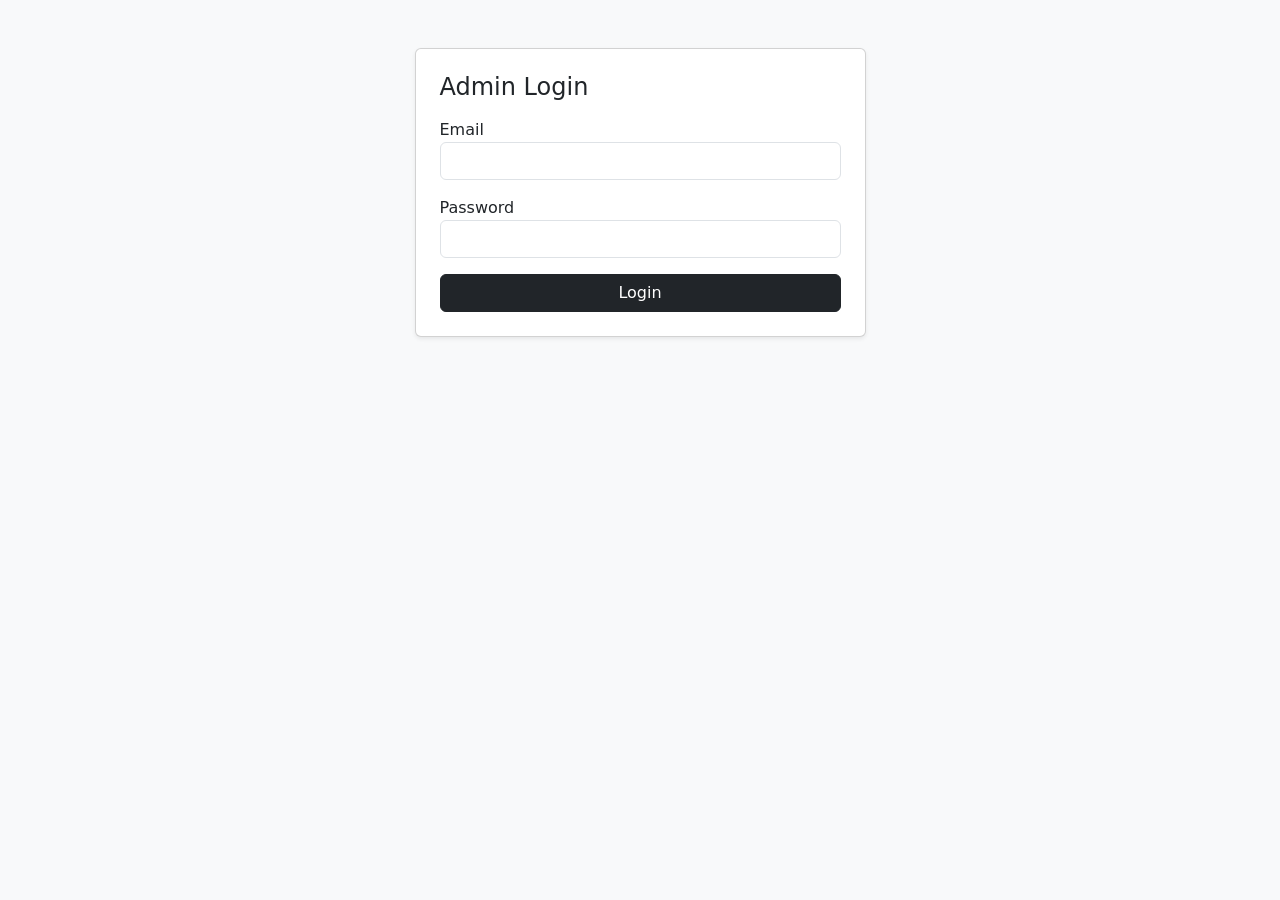
<file: backend/frontend-admin/admin-login.html>
<!DOCTYPE html>
<html lang="en">
<head>
    <meta charset="UTF-8" />
    <title>Admin Login</title>
    <link href="https://cdn.jsdelivr.net/npm/bootstrap@5.3.3/dist/css/bootstrap.min.css" rel="stylesheet">
</head>
<body class="bg-light">

<div class="container py-5">
    <div class="row justify-content-center">
        <div class="col-md-5">
            <div class="card shadow-sm">
                <div class="card-body p-4">
                    <h2 class="h4 mb-3">Admin Login</h2>
                    <div id="adminAlert" class="alert alert-danger d-none"></div>
                    <form id="adminLoginForm">
                        <div class="mb-3">
                            <label>Email</label>
                            <input type="email" id="adminEmail" class="form-control" required>
                        </div>

                        <div class="mb-3">
                            <label>Password</label>
                            <input type="password" id="adminPassword" class="form-control" required>
                        </div>
                        <button class="btn btn-dark w-100">Login</button>
                    </form>
                </div>
            </div>
        </div>
    </div>
</div>

<script src="js/admin-login.js"></script>
</body>
</html>
</file>
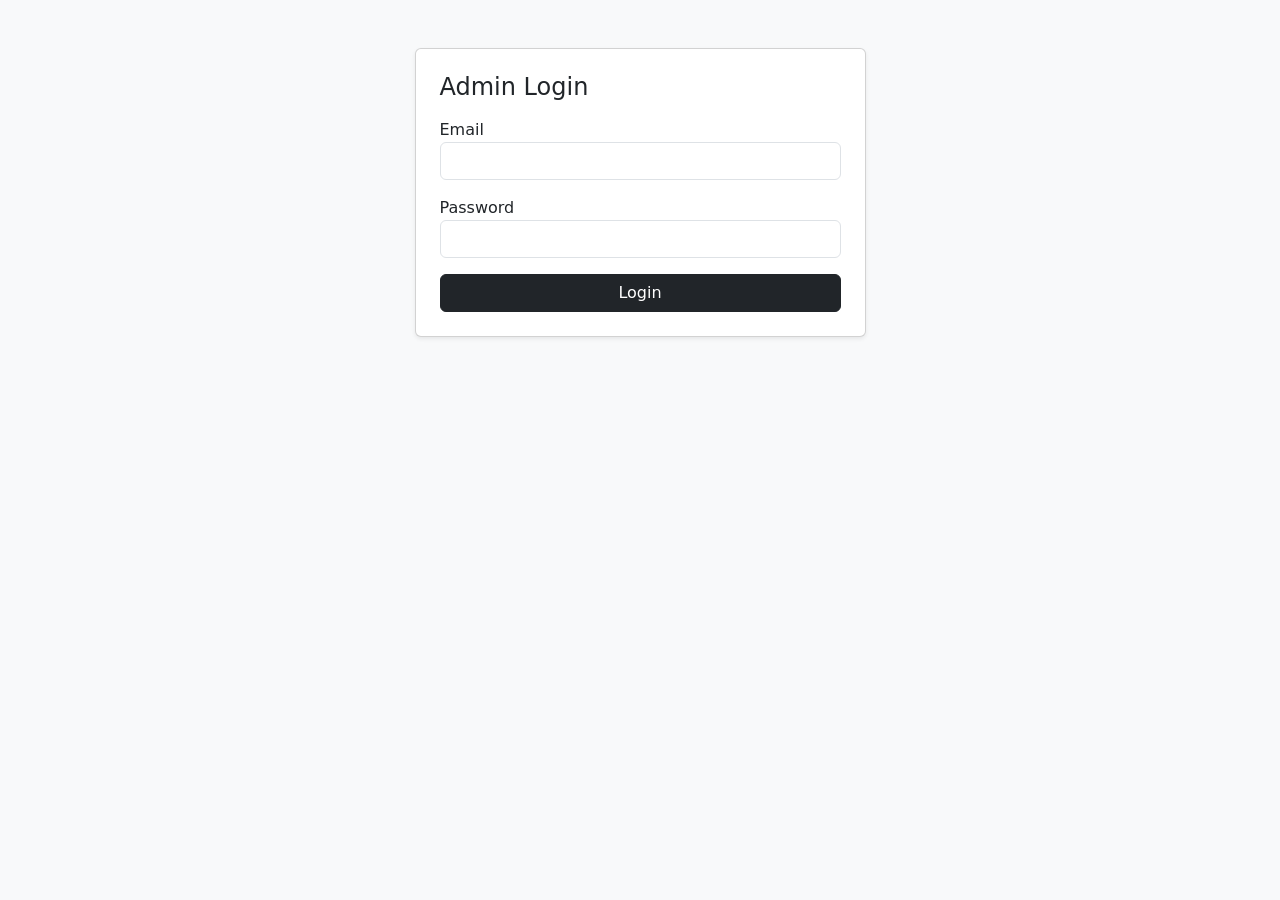
<file: backend/frontend-admin/admin.html>
<!DOCTYPE html>
<html lang="en" data-bs-theme="light">
<head>
  <meta charset="UTF-8" />
  <meta name="viewport" content="width=device-width, initial-scale=1.0" />
  <title>AI Disclosure • Admin Dashboard</title>

  <link href="https://cdn.jsdelivr.net/npm/bootstrap@5.3.3/dist/css/bootstrap.min.css" rel="stylesheet" />
  <link href="https://cdn.jsdelivr.net/npm/bootstrap-icons@1.11.3/font/bootstrap-icons.css" rel="stylesheet" />

  <style>
    body {
      background: linear-gradient(135deg, #f6f8ff 0%, #f1f5ff 40%, #eef7ff 100%);
      min-height: 100vh;
    }

    .navbar-brand {
      letter-spacing: 0.3px;
    }

    .card-soft {
      border: 0;
      border-radius: 18px;
      box-shadow: 0 10px 30px rgba(28, 87, 255, 0.08);
    }

    .card-soft h5 {
      font-weight: 700;
      color: #1f2a44;
    }

    .section-note {
      font-size: 0.92rem;
      color: #6b7280;
    }

    .page-title {
      font-weight: 700;
      color: #1f2a44;
    }

    .page-subtitle {
      color: #6b7280;
    }

    .form-control,
    .form-select {
      border-radius: 12px;
      min-height: 44px;
    }

    .btn {
      border-radius: 12px;
      min-height: 44px;
      font-weight: 600;
    }

    .alert {
      border-radius: 14px;
    }
  </style>
</head>
<body>
  <nav class="navbar navbar-expand-lg bg-white border-bottom sticky-top shadow-sm">
    <div class="container">
      <a class="navbar-brand fw-semibold" href="#">
        <i class="bi bi-shield-lock me-2"></i>AI Disclosure Admin
      </a>
      <button id="logoutBtn" class="btn btn-outline-danger btn-sm">
        <i class="bi bi-box-arrow-right me-1"></i>Logout
      </button>
    </div>
  </nav>

  <main class="container py-5">
    <div class="mb-4">
      <h1 class="h3 page-title mb-2">Admin Dashboard</h1>
      <p class="page-subtitle mb-0">
        Manage teachers, students, semesters, courses, assignments, and password reset access.
      </p>
    </div>

    <div id="alertBox" class="alert alert-danger d-none" role="alert"></div>
    <div id="successBox" class="alert alert-success d-none" role="alert"></div>

    <div class="row g-4">

      <div class="col-lg-6">
        <div class="card card-soft h-100">
          <div class="card-body p-4">
            <h5 class="mb-3">Add Teacher</h5>
            <form id="teacherForm" novalidate>
              <div class="mb-3">
                <label for="tName" class="form-label">Teacher Name</label>
                <input class="form-control" id="tName" placeholder="Enter teacher name" required />
              </div>

              <div class="mb-3">
                <label for="tEmail" class="form-label">Teacher Email</label>
                <input class="form-control" id="tEmail" type="email" placeholder="Enter teacher email" required />
              </div>

              <div class="mb-3">
                <label for="tPassword" class="form-label">Initial Password</label>
                <input class="form-control" id="tPassword" type="password" minlength="6" placeholder="Enter initial password" required />
              </div>

              <button id="teacherBtn" class="btn btn-primary w-100" type="submit">
                <i class="bi bi-person-plus me-1"></i>Add Teacher
              </button>
            </form>

            <p class="section-note mt-3 mb-0">
              The teacher will receive an email with account details and the shared reset-password link.
            </p>
          </div>
        </div>
      </div>

      <div class="col-lg-6">
        <div class="card card-soft h-100">
          <div class="card-body p-4">
            <h5 class="mb-3">Add Student</h5>
            <form id="studentForm" novalidate>
              <div class="mb-3">
                <label for="sName" class="form-label">Student Name</label>
                <input class="form-control" id="sName" placeholder="Enter student name" required />
              </div>

              <div class="mb-3">
                <label for="sEmail" class="form-label">Student Email</label>
                <input class="form-control" id="sEmail" type="email" placeholder="Enter student email" required />
              </div>

              <div class="mb-3">
                <label for="sId" class="form-label">Student ID</label>
                <input class="form-control" id="sId" placeholder="Enter student ID" required />
              </div>

              <div class="mb-3">
                <label for="sPassword" class="form-label">Initial Password</label>
                <input class="form-control" id="sPassword" type="password" minlength="6" placeholder="Enter initial password" required />
              </div>

              <button id="studentBtn" class="btn btn-success w-100" type="submit">
                <i class="bi bi-person-badge me-1"></i>Add Student
              </button>
            </form>

            <p class="section-note mt-3 mb-0">
              The student will receive an email with account details and the shared reset-password link.
            </p>
          </div>
        </div>
      </div>

      <div class="col-lg-6">
        <div class="card card-soft h-100">
          <div class="card-body p-4">
            <h5 class="mb-3">Add Semester</h5>
            <form id="semesterForm" novalidate>
              <div class="mb-3">
                <label for="semesterName" class="form-label">Semester Name</label>
                <input
                  class="form-control"
                  id="semesterName"
                  placeholder="e.g. Semester 1, 2026"
                  required
                />
              </div>

              <button id="semesterBtn" class="btn btn-dark w-100" type="submit">
                <i class="bi bi-calendar-plus me-1"></i>Add Semester
              </button>
            </form>
          </div>
        </div>
      </div>

      <div class="col-lg-6">
        <div class="card card-soft h-100">
          <div class="card-body p-4">
            <h5 class="mb-3">Add Course</h5>
            <form id="courseForm" novalidate>
              <div class="mb-3">
                <label for="courseCode" class="form-label">Course Code</label>
                <input class="form-control" id="courseCode" placeholder="e.g. COMP501" required />
              </div>

              <div class="mb-3">
                <label for="courseName" class="form-label">Course Name</label>
                <input class="form-control" id="courseName" placeholder="Enter course name" required />
              </div>

              <button id="courseBtn" class="btn btn-warning w-100" type="submit">
                <i class="bi bi-book me-1"></i>Add Course
              </button>
            </form>
          </div>
        </div>
      </div>

      <div class="col-lg-6">
        <div class="card card-soft h-100">
          <div class="card-body p-4">
            <h5 class="mb-3">Assign Course to Semester</h5>
            <form id="assignSemesterCourseForm" novalidate>
              <div class="mb-3">
                <label for="assignSemesterName" class="form-label">Semester</label>
                <select class="form-select" id="assignSemesterName" required>
                  <option value="">Select Semester</option>
                </select>
              </div>

              <div class="mb-3">
                <label for="assignSemesterCourseCode" class="form-label">Course</label>
                <select class="form-select" id="assignSemesterCourseCode" required>
                  <option value="">Select Course</option>
                </select>
              </div>

              <button id="assignSemesterCourseBtn" class="btn btn-secondary w-100" type="submit">
                <i class="bi bi-link-45deg me-1"></i>Assign Course
              </button>
            </form>
          </div>
        </div>
      </div>

      <div class="col-lg-6">
        <div class="card card-soft h-100">
          <div class="card-body p-4">
            <h5 class="mb-3">Add Assignment</h5>
            <form id="assignmentForm" novalidate>
              <div class="mb-3">
                <label for="assignmentCourseCode" class="form-label">Course</label>
                <select class="form-select" id="assignmentCourseCode" required>
                  <option value="">Select Course</option>
                </select>
              </div>

              <div class="mb-3">
                <label for="assignmentNumber" class="form-label">Assignment Number</label>
                <input class="form-control" id="assignmentNumber" placeholder="e.g. Assignment 1" required />
              </div>

              <div class="mb-3">
                <label for="assignmentTitle" class="form-label">Assignment Title</label>
                <input class="form-control" id="assignmentTitle" placeholder="Enter assignment title" required />
              </div>

              <button id="assignmentBtn" class="btn btn-success w-100" type="submit">
                <i class="bi bi-file-earmark-plus me-1"></i>Add Assignment
              </button>
            </form>
          </div>
        </div>
      </div>

      <div class="col-lg-6">
        <div class="card card-soft h-100">
          <div class="card-body p-4">
            <h5 class="mb-3">Assign Teacher to Course</h5>
            <form id="assignTeacherForm" novalidate>
              <div class="mb-3">
                <label for="assignTeacherEmail" class="form-label">Teacher</label>
                <select class="form-select" id="assignTeacherEmail" required>
                  <option value="">Select Teacher</option>
                </select>
              </div>

              <div class="mb-3">
                <label for="assignCourseCode" class="form-label">Course</label>
                <select class="form-select" id="assignCourseCode" required>
                  <option value="">Select Course</option>
                </select>
              </div>

              <button id="assignTeacherBtn" class="btn btn-info w-100" type="submit">
                <i class="bi bi-person-workspace me-1"></i>Assign Teacher
              </button>
            </form>
          </div>
        </div>
      </div>

      <div class="col-lg-6">
        <div class="card card-soft h-100">
          <div class="card-body p-4">
            <h5 class="mb-3">Send Password Reset Email</h5>
            <form id="adminResetPasswordForm" novalidate>
              <div class="mb-3">
                <label for="resetUserRole" class="form-label">Role</label>
                <select class="form-select" id="resetUserRole" required>
                  <option value="">Select Role</option>
                  <option value="student">Student</option>
                  <option value="teacher">Teacher</option>
                </select>
              </div>

              <div class="mb-3">
                <label for="resetUserEmail" class="form-label">User Email</label>
                <input class="form-control" id="resetUserEmail" type="email" placeholder="Enter user email" required />
              </div>

              <button id="resetPasswordEmailBtn" class="btn btn-danger w-100" type="submit">
                <i class="bi bi-envelope-arrow-up me-1"></i>Send Reset Email
              </button>
            </form>

            <p class="section-note mt-3 mb-0">
              This sends the same shared reset-password link used by students and teachers from the login page.
            </p>
          </div>
        </div>
      </div>

    </div>
  </main>

  <script src="js/admin.js"></script>
</body>
</html>
</file>
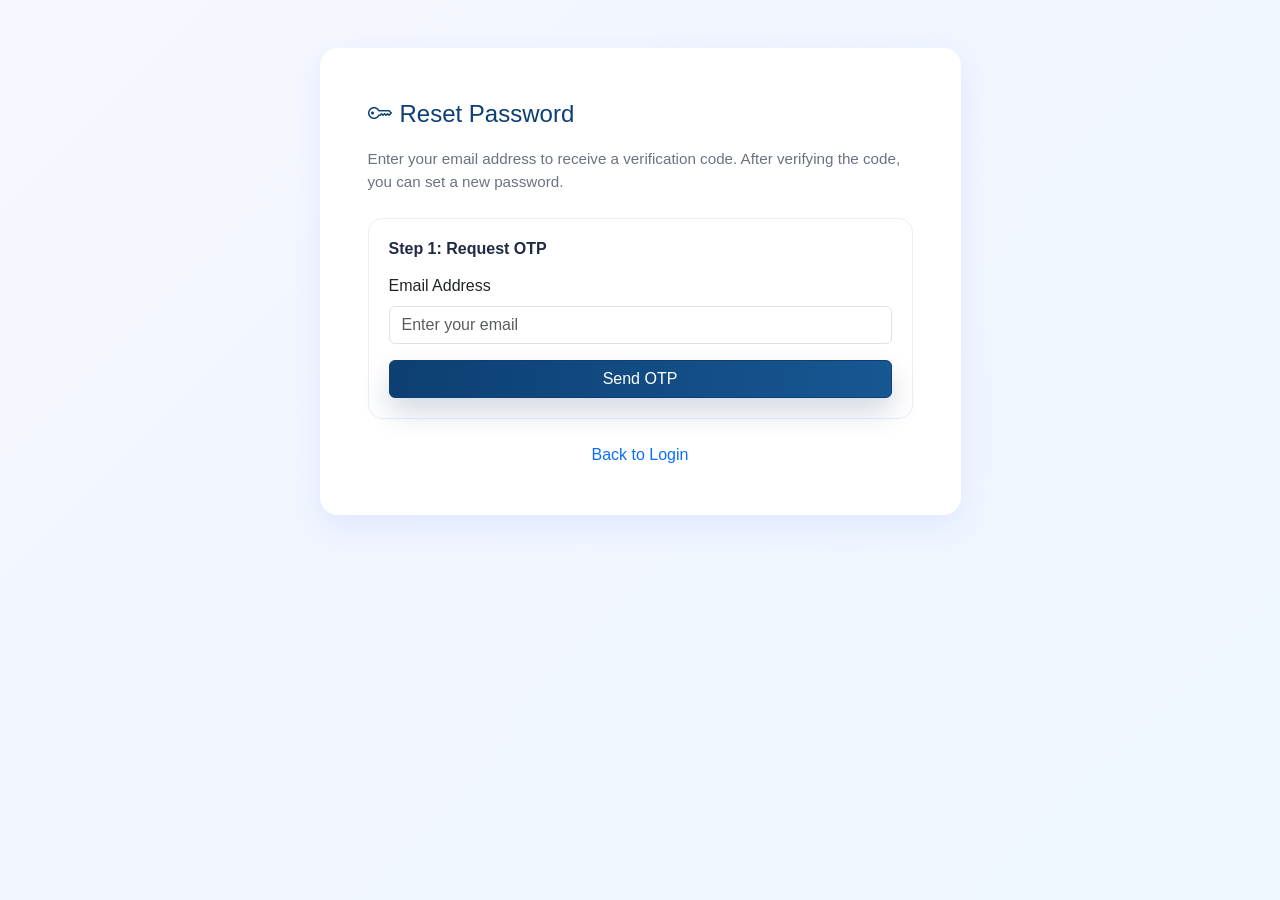
<file: backend/frontend-admin/reset-password.html>
<!DOCTYPE html>
<html lang="en" data-bs-theme="light">
<head>
  <meta charset="UTF-8" />
  <meta name="viewport" content="width=device-width, initial-scale=1" />
  <title>AI Disclosure • Reset Password</title>

  <link href="https://cdn.jsdelivr.net/npm/bootstrap@5.3.3/dist/css/bootstrap.min.css" rel="stylesheet" />
  <link href="https://cdn.jsdelivr.net/npm/bootstrap-icons@1.11.3/font/bootstrap-icons.css" rel="stylesheet" />

  <style>
    body {
      background: linear-gradient(135deg, #f6f8ff 0%, #f1f5ff 40%, #eef7ff 100%);
      min-height: 100vh;
      font-family: "Segoe UI", Tahoma, Geneva, Verdana, sans-serif;
    }

    .card-hero {
      border: 0;
      box-shadow: 0 10px 30px rgba(28, 87, 255, 0.08);
      border-radius: 18px;
    }

    .section-box {
      border: 1px solid #e9eefb;
      border-radius: 14px;
      padding: 1.25rem;
      background: #fff;
    }

    .section-title {
      font-weight: 700;
      color: #1f2a44;
    }

    .section-subtitle {
      color: #6b7280;
      font-size: 0.95rem;
    }

    .text-primary {
      color: #0d3f73 !important;
    }

    .page-header {
      color: #0d3f73;
    }

    .btn-primary {
      border-color: #0d3f73;
      background: linear-gradient(90deg, #0d3f73, #175792);
      box-shadow: 0 14px 28px rgba(10, 49, 92, 0.18);
    }

    .btn-primary:hover,
    .btn-primary:focus,
    .btn-primary:active {
      border-color: #0a345d !important;
      background: linear-gradient(90deg, #0a345d, #124a7e) !important;
      box-shadow: 0 14px 28px rgba(10, 49, 92, 0.24) !important;
    }
  </style>
</head>
<body>
  <div class="container py-5">
    <div class="row justify-content-center">
      <div class="col-lg-7">
        <div class="card card-hero">
          <div class="card-body p-4 p-lg-5">
            <div class="d-flex align-items-center gap-2 mb-3 page-header">
              <i class="bi bi-key fs-4 text-primary"></i>
              <h2 class="h4 mb-0">Reset Password</h2>
            </div>

            <p class="section-subtitle mb-4">
              Enter your email address to receive a verification code. After verifying the code, you can set a new password.
            </p>

            <div id="alertBox" class="alert alert-danger d-none" role="alert"></div>
            <div id="successBox" class="alert alert-success d-none" role="alert"></div>

            <div id="requestSection" class="section-box mb-4">
              <h3 class="h6 section-title mb-3">Step 1: Request OTP</h3>

              <form id="requestOtpForm" novalidate>
                <div class="mb-3">
                  <label for="email" class="form-label">Email Address</label>
                  <input
                    class="form-control"
                    id="email"
                    type="email"
                    placeholder="Enter your email"
                    required
                  />
                </div>

                <button id="requestOtpBtn" class="btn btn-primary w-100" type="submit">
                  Send OTP
                </button>
              </form>
            </div>

            <div id="verifySection" class="section-box mb-4 d-none">
              <h3 class="h6 section-title mb-3">Step 2: Verify OTP</h3>

              <form id="verifyOtpForm" novalidate>
                <div class="mb-3">
                  <label for="verifyEmail" class="form-label">Email Address</label>
                  <input
                    class="form-control"
                    id="verifyEmail"
                    type="email"
                    readonly
                  />
                </div>

                <div class="mb-3">
                  <label for="otp" class="form-label">Verification Code</label>
                  <input
                    class="form-control"
                    id="otp"
                    type="text"
                    placeholder="Enter OTP"
                    required
                  />
                </div>

                <button id="verifyOtpBtn" class="btn btn-outline-primary w-100" type="submit">
                  Verify OTP
                </button>
              </form>
            </div>

            <div id="passwordSection" class="section-box d-none">
              <h3 class="h6 section-title mb-3">Step 3: Set New Password</h3>

              <form id="resetPasswordForm" novalidate>
                <div class="mb-3">
                  <label for="resetEmail" class="form-label">Email Address</label>
                  <input
                    class="form-control"
                    id="resetEmail"
                    type="email"
                    readonly
                  />
                </div>

                <div class="mb-3">
                  <label for="newPassword" class="form-label">New Password</label>
                  <input
                    class="form-control"
                    id="newPassword"
                    type="password"
                    placeholder="New Password"
                    minlength="6"
                    required
                  />
                </div>

                <div class="mb-3">
                  <label for="confirmPassword" class="form-label">Confirm Password</label>
                  <input
                    class="form-control"
                    id="confirmPassword"
                    type="password"
                    placeholder="Confirm Password"
                    minlength="6"
                    required
                  />
                </div>

                <button id="resetPasswordBtn" class="btn btn-success w-100" type="submit">
                  Reset Password
                </button>
              </form>
            </div>

            <div class="text-center mt-4">
              <a href="https://ai-portal-y1a1.onrender.com" class="text-decoration-none">Back to Login</a>
            </div>
          </div>
        </div>
      </div>
    </div>
  </div>

  <script src="js/reset-password.js"></script>
</body>
</html>
</file>
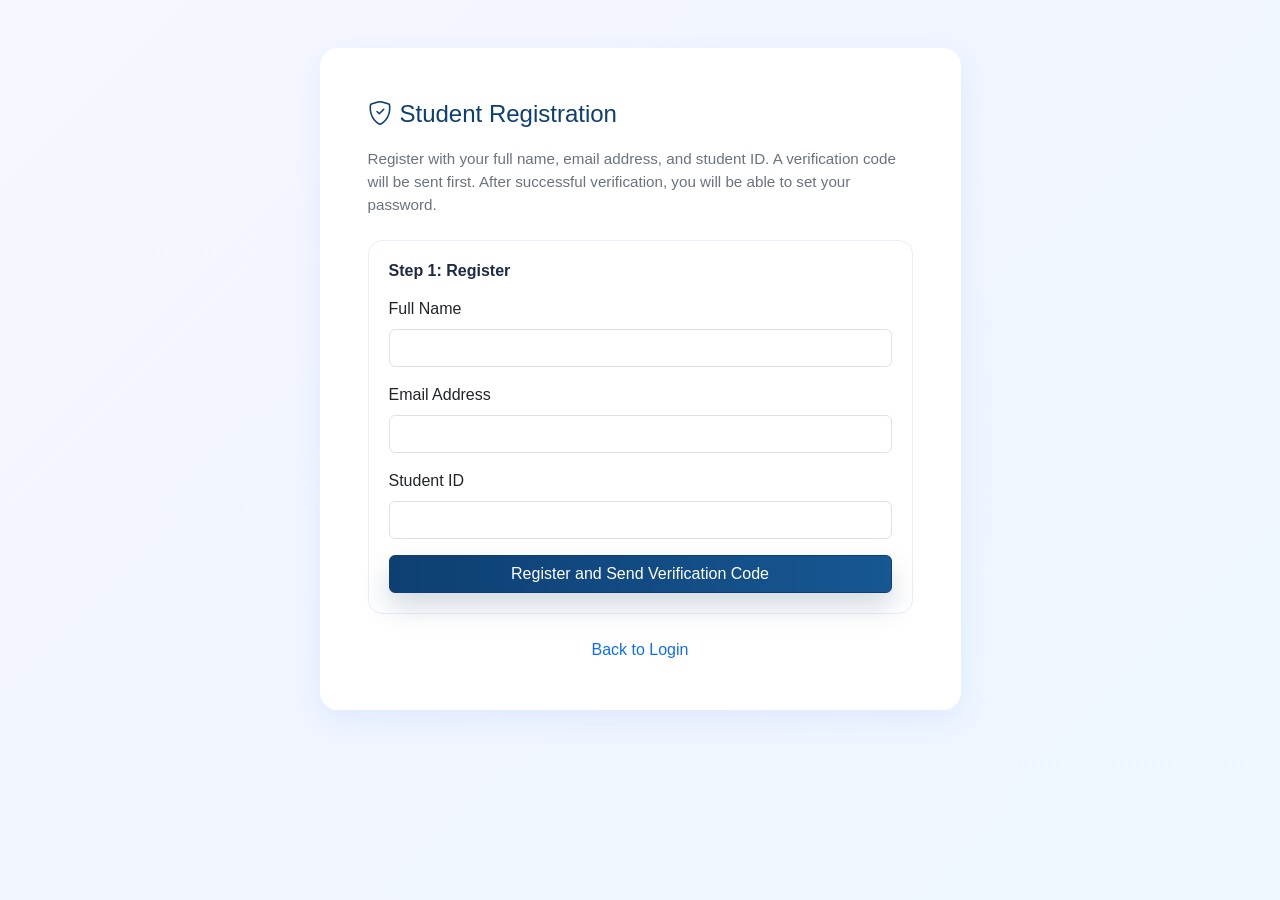
<file: backend/frontend-main/register.html>
<!DOCTYPE html>
<html lang="en" data-bs-theme="light">
<head>
  <meta charset="UTF-8" />
  <meta name="viewport" content="width=device-width, initial-scale=1" />
  <title>AI Disclosure • Student Registration</title>

  <link href="https://cdn.jsdelivr.net/npm/bootstrap@5.3.3/dist/css/bootstrap.min.css" rel="stylesheet" />
  <link href="https://cdn.jsdelivr.net/npm/bootstrap-icons@1.11.3/font/bootstrap-icons.css" rel="stylesheet" />

  <style>
    body {
      background: linear-gradient(135deg, #f6f8ff 0%, #f1f5ff 40%, #eef7ff 100%);
      min-height: 100vh;
      font-family: "Segoe UI", Tahoma, Geneva, Verdana, sans-serif;
    }

    .card-hero {
      border: 0;
      box-shadow: 0 10px 30px rgba(28, 87, 255, 0.08);
      border-radius: 18px;
    }

    .section-title {
      font-weight: 700;
      color: #1f2a44;
    }

    .section-subtitle {
      color: #6b7280;
      font-size: 0.95rem;
    }

    .section-box {
      border: 1px solid #e9eefb;
      border-radius: 14px;
      padding: 1.25rem;
      background: #fff;
    }

    .text-primary {
      color: #0d3f73 !important;
    }

    .page-header {
      color: #0d3f73;
    }

    .btn-primary {
      border-color: #0d3f73;
      background: linear-gradient(90deg, #0d3f73, #175792);
      box-shadow: 0 14px 28px rgba(10, 49, 92, 0.18);
    }

    .btn-primary:hover,
    .btn-primary:focus,
    .btn-primary:active {
      border-color: #0a345d !important;
      background: linear-gradient(90deg, #0a345d, #124a7e) !important;
      box-shadow: 0 14px 28px rgba(10, 49, 92, 0.24) !important;
    }
  </style>
</head>
<body>
  <div class="container py-5">
    <div class="row justify-content-center">
      <div class="col-lg-7">
        <div class="card card-hero">
          <div class="card-body p-4 p-lg-5">
            <div class="d-flex align-items-center gap-2 mb-3 page-header">
              <i class="bi bi-shield-check fs-4 text-primary"></i>
              <h2 class="h4 mb-0">Student Registration</h2>
            </div>

            <p class="section-subtitle mb-4">
              Register with your full name, email address, and student ID. A verification code will be sent first. After successful verification, you will be able to set your password.
            </p>

            <div id="registerAlert" class="alert alert-danger d-none" role="alert"></div>
            <div id="registerSuccess" class="alert alert-success d-none" role="alert"></div>

            <div id="registerSection" class="section-box mb-4">
              <h3 class="h6 section-title mb-3">Step 1: Register</h3>

              <form id="registerForm" novalidate>
                <div class="mb-3">
                  <label for="fullName" class="form-label">Full Name</label>
                  <input type="text" id="fullName" class="form-control" required />
                </div>

                <div class="mb-3">
                  <label for="studentEmail" class="form-label">Email Address</label>
                  <input type="email" id="studentEmail" class="form-control" required />
                </div>

                <div class="mb-3">
                  <label for="studentId" class="form-label">Student ID</label>
                  <input type="text" id="studentId" class="form-control" required />
                </div>

                <button id="registerBtn" type="submit" class="btn btn-primary w-100">
                  Register and Send Verification Code
                </button>
              </form>
            </div>

            <div id="verifySection" class="section-box mb-4 d-none">
              <h3 class="h6 section-title mb-3">Step 2: Verify Email</h3>

              <form id="verifyForm" novalidate>
                <div class="mb-3">
                  <label for="verifyEmail" class="form-label">Email Address</label>
                  <input type="email" id="verifyEmail" class="form-control" readonly />
                </div>

                <div class="mb-3">
                  <label for="otpCode" class="form-label">Verification Code</label>
                  <input type="text" id="otpCode" class="form-control" required />
                </div>

                <button id="verifyBtn" type="submit" class="btn btn-outline-primary w-100">
                  Verify Code
                </button>
              </form>
            </div>

            <div id="passwordSection" class="section-box d-none">
              <h3 class="h6 section-title mb-3">Step 3: Set Password</h3>

              <form id="setPasswordForm" novalidate>
                <div class="mb-3">
                  <label for="passwordEmail" class="form-label">Email Address</label>
                  <input type="email" id="passwordEmail" class="form-control" readonly />
                </div>

                <div class="mb-3">
                  <label for="newPassword" class="form-label">Password</label>
                  <input type="password" id="newPassword" class="form-control" minlength="6" required />
                </div>

                <div class="mb-3">
                  <label for="confirmPassword" class="form-label">Confirm Password</label>
                  <input type="password" id="confirmPassword" class="form-control" minlength="6" required />
                </div>

                <button id="setPasswordBtn" type="submit" class="btn btn-success w-100">
                  Set Password
                </button>
              </form>
            </div>

            <div class="text-center mt-4">
              <a href="index.html" class="text-decoration-none">Back to Login</a>
            </div>
          </div>
        </div>
      </div>
    </div>
  </div>

  <script src="js/register.js"></script>
</body>
</html>
</file>
